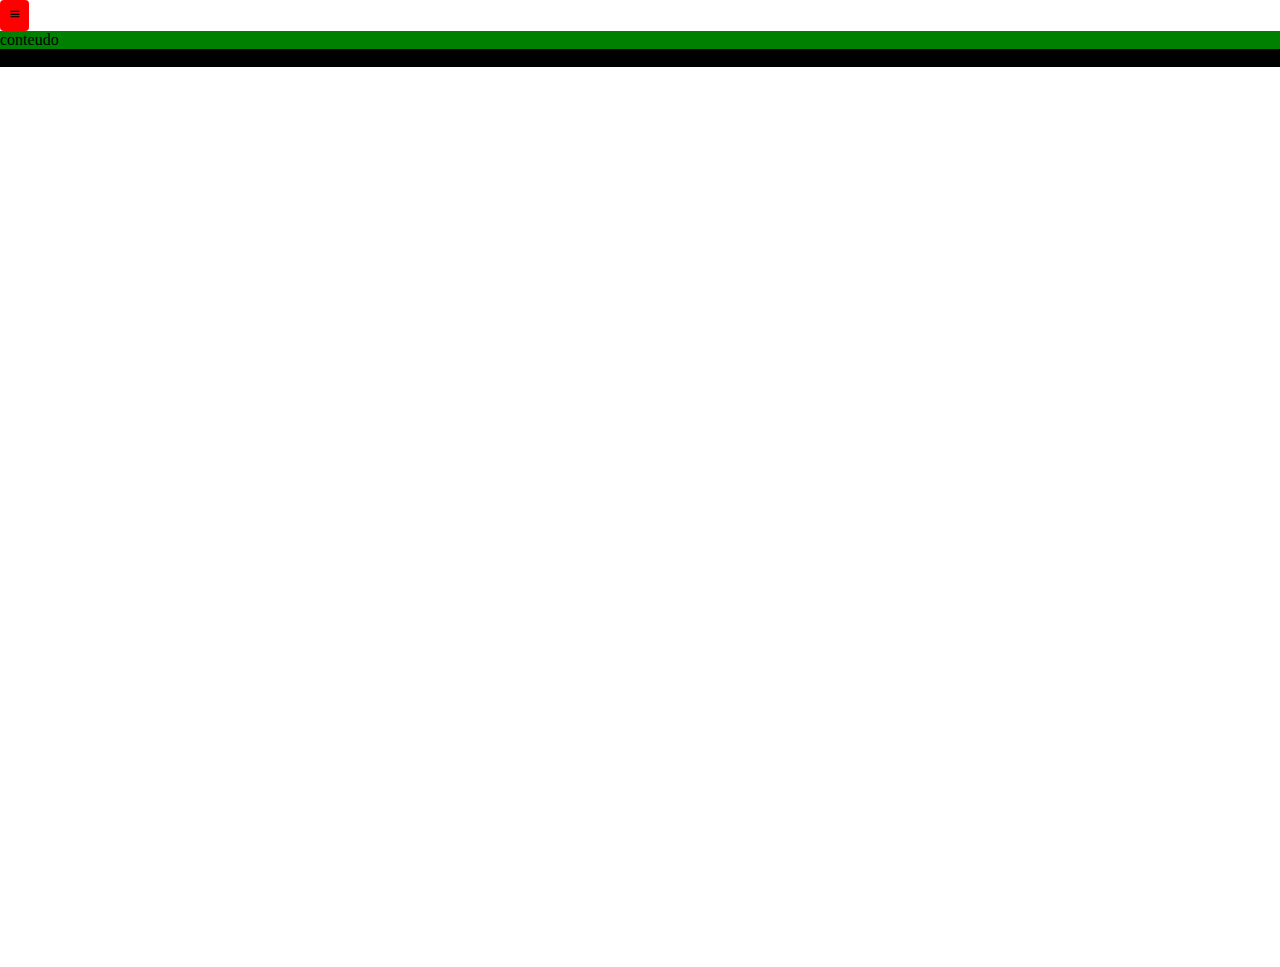
<file: SM_HTML_avancado_3/index.html>
<!DOCTYPE html>
<html lang="en">
  <head>
    <meta charset="UTF-8" />
    <meta name="viewport" content="width=device-width, initial-scale=1.0" />
    <link rel="stylesheet" href="./style.css" />
    <title>Aula 03</title>
    <link
      href="https://unpkg.com/boxicons@2.1.4/css/boxicons.min.css"
      rel="stylesheet"
    />
  </head>
  <body>
    <div class="grid">
      <div class="header">
        <button class="btn">
          <i class="bx bx-menu"></i>
        </button>
      </div>
      <div class="footer">footer</div>
      <div class="barra-lateral">barra lateral</div>
      <div class="conteudo">conteudo</div>
    </div>

    <script src="./script.js"></script>
  </body>
</html>
</file>
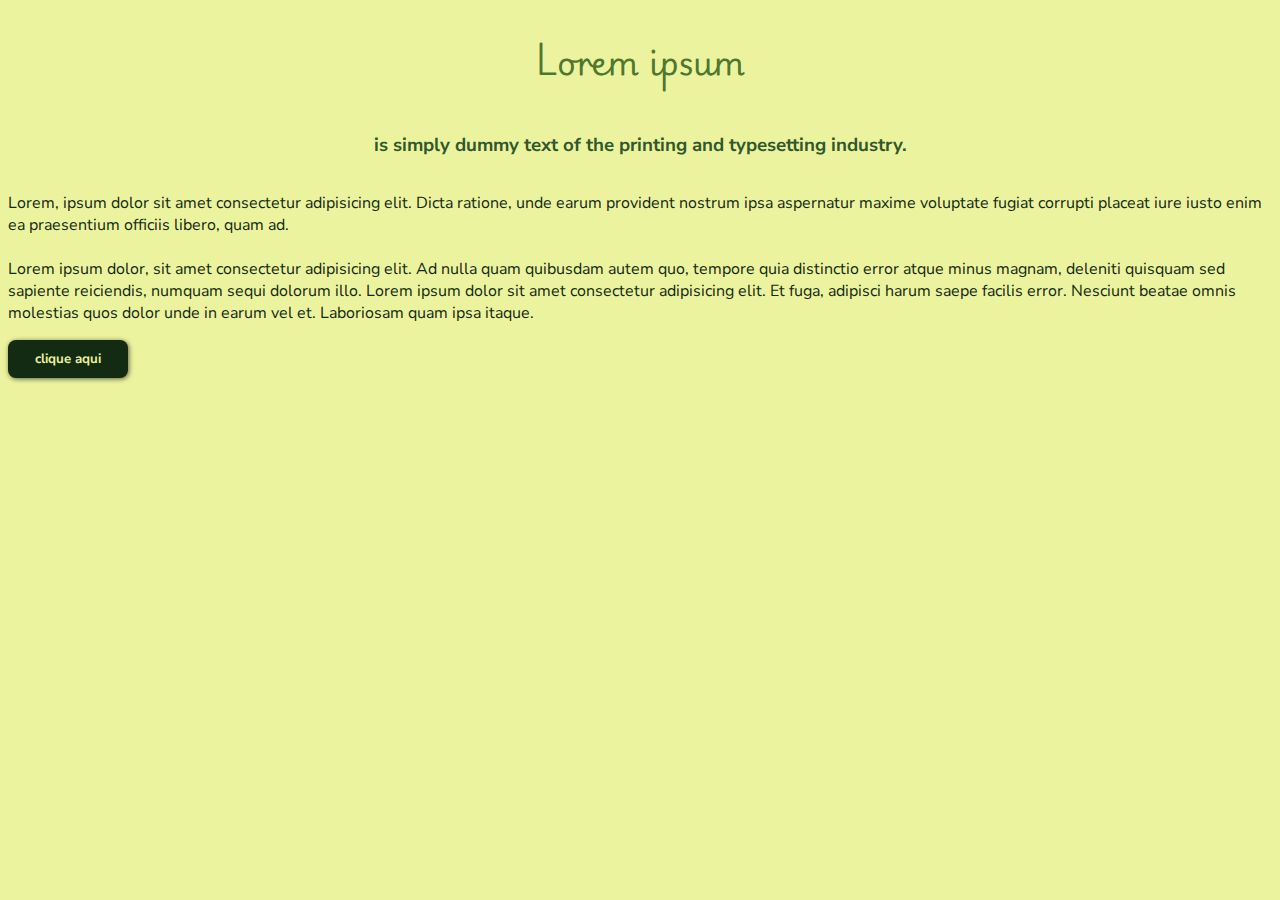
<file: SM_HTML_avançado_1/index.html>
<!DOCTYPE html>
<html lang="pt-Br">
<head>
    <meta charset="UTF-8">
    <meta name="viewport" content="width=device-width, initial-scale=1.0">
    <link rel="stylesheet" href="style.css">
    <title>SM html / css Avançado - Aula 1</title>
</head>
<body>
    <div>
        <h1>Lorem ipsum</h1>
        <h3>is simply dummy text of the printing and typesetting industry.</h3>

        <p>Lorem, ipsum dolor sit amet consectetur adipisicing elit. Dicta ratione, unde earum provident nostrum ipsa aspernatur maxime voluptate fugiat corrupti placeat iure iusto enim ea praesentium officiis libero, quam ad.
            <br><br>
        Lorem ipsum dolor, sit amet consectetur adipisicing elit. Ad nulla quam quibusdam autem quo, tempore quia distinctio error atque minus magnam, deleniti quisquam sed sapiente reiciendis, numquam sequi dolorum illo.
        Lorem ipsum dolor sit amet consectetur adipisicing elit. Et fuga, adipisci harum saepe facilis error. Nesciunt beatae omnis molestias quos dolor unde in earum vel et. Laboriosam quam ipsa itaque.</p>
    </div>


    <button>clique aqui</button>
</body>
</html>
</file>
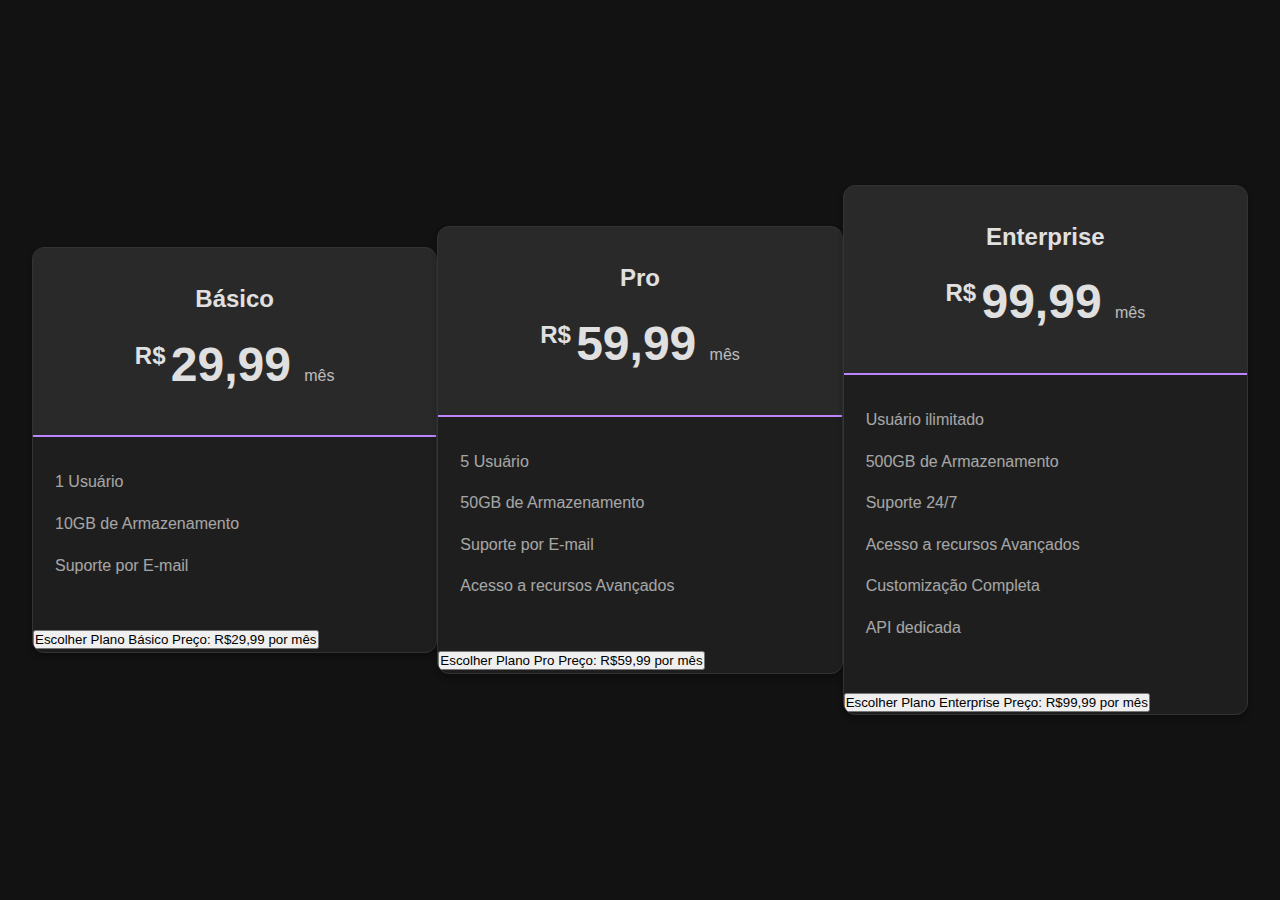
<file: SM_HTML_avançado_2/index.html>
<!DOCTYPE html>
<html lang="pt-br">
<head>
    <meta charset="UTF-8">
    <meta http-equiv="X-UA-Compatible" content="IE=edge">
    <meta name="viewport" content="width=device-width, initial-scale=1.0">
    <link rel="stylesheet" href="style.css">
    <title>Cards</title>
</head>
<body>
    <div class="pricing-container">
        <div class="pricing-card">
            <header class="pricing-header">
                <h2 class="pricing-title">
                    Básico
                </h2>
                <div class="pricing-price">
                    29,99
                    <span class="pricing-period">
                        mês
                    </span>
                </div>
            </header>
            <ul class="pricing-features">
                <li>1 Usuário</li>
                <li>10GB de Armazenamento</li>
                <li>Suporte por E-mail</li>
            </ul>
            <div class="pricing-cta">
                <button class="pricing-button">
                    Escolher Plano Básico
                    <span class="visually-hidden">Preço: R$29,99 por mês</span>
                </button>
            </div>
        </div>
    </div>

    <div class="pricing-container">
        <div class="pricing-card">
            <header class="pricing-header">
                <h2 class="pricing-title">
                    Pro
                </h2>
                <div class="pricing-price">
                    59,99
                    <span class="pricing-period">
                        mês
                    </span>
                </div>
            </header>
            <ul class="pricing-features">
                <li>5 Usuário</li>
                <li>50GB de Armazenamento</li>
                <li>Suporte por E-mail</li>
                <li>Acesso a recursos Avançados</li>
            </ul>
            <div class="pricing-cta">
                <button class="pricing-button">
                    Escolher Plano Pro
                    <span class="visually-hidden">Preço: R$59,99 por mês</span>
                </button>
            </div>
        </div>
    </div>

    <div class="pricing-container">
        <div class="pricing-card">
            <header class="pricing-header">
                <h2 class="pricing-title">
                    Enterprise
                </h2>
                <div class="pricing-price">
                    99,99
                    <span class="pricing-period">
                        mês
                    </span>
                </div>
            </header>
            <ul class="pricing-features">
                <li>Usuário ilimitado</li>
                <li>500GB de Armazenamento</li>
                <li>Suporte 24/7</li>
                <li>Acesso a recursos Avançados</li>
                <li>Customização Completa</li>
                <li>API dedicada</li>
            </ul>
            <div class="pricing-cta">
                <button class="pricing-button">
                    Escolher Plano Enterprise
                    <span class="visually-hidden">Preço: R$99,99 por mês</span>
                </button>
            </div>
        </div>
    </div>
</body>
</html>
</file>
<file: SM_HTML_avancado_3/style.css>
* {
    padding: 0;
    margin: 0;
    box-sizing: border-box;
  }
  
  .grid {
    display: grid;
    grid-template:
      "header header"
      "conteudo conteudo"
      "conteudo conteudo"
      "footer footer" / 1fr 1fr;
  }
  
  .grid.active {
    grid-template:
      "barralateral header header"
      "barralateral conteudo conteudo"
      "barralateral conteudo conteudo"
      "barralateral footer footer" / 200px 1fr 1fr;
  }
  
  .item {
    background-color: brown;
  }
  
  .barra-lateral {
    visibility: hidden;
    background-color: blue;
    height: 100vh;
  }
  
  .grid.active .barra-lateral {
    visibility: visible;
    background-color: blue;
    grid-area: barralateral;
  }
  
  .header {
    grid-area: header;
  }
  
  .conteudo {
    background-color: green;
    grid-area: conteudo;
  }
  
  .footer {
    grid-area: footer;
    background-color: black;
  }
  
  .btn {
    padding: 8px;
    border: none;
    background-color: red;
    border-radius: 4px;
    cursor: pointer;
    transition: 0.3s;
  }
  
  .btn:hover {
    background-color: violet;
    transform: scale(1.1);
  }
  .btn:active {
    transform: scale(0.9);
    background-color: green;
  }
  
  @media (max-width: 400px) {
    .header {
      background-color: blueviolet;
      grid-area: footer;
    }
  
    .footer {
      grid-area: header;
      background-color: black;
    }
  }
</file>
<file: SM_HTML_avançado_1/style.css>
@import url('https://fonts.googleapis.com/css2?family=Nunito+Sans:ital,opsz,wght@0,6..12,200..1000;1,6..12,200..1000&family=Playwrite+NG+Modern:wght@100..400&display=swap');

body{
    background-color: #ecf39e;
    color: #132a13;
    font-family: "Nunito Sans", sans-serif;
    font-weight: 400;
    font-style: normal;
}

h1{
    font-family: "Playwrite NG Modern", cursive;
    color: #4f772d;
}

h3{
    color: #31572c;
}

button{
    font-family: "Nunito Sans", sans-serif;
    background-color: #132a13;
    color: #ecf39e;
    font-weight: bold;
    padding: 10px 16px;
    border-radius: 8px;
    border: none;
    cursor: pointer;
    box-shadow: 1px 1px 5px rgba(0, 0, 0, 0.6);
    transition: background-color 0.3s, color 0.3s;
    width: 120px;

}

button:hover{
    background-color: #4f772d;
    color: #132a13;
    font-weight: bold;
}

div{
    display: flex;
    flex-direction: column;
    justify-content: center;
    align-items: center;
}
</file>
<file: SM_HTML_avançado_2/style.css>
:root{
    --color-background: #121212;
    --color-surface: #1e1e1e;
    --color-primary: #bb86fc;
    --color-secondary: #03dac6;
    --color-tertiary: #ff9e00;
    --color-text: #e0e0e0;
    --color-text-secondary: #a0a0a0;
    --color-border: #333333;
    --font-primary: 'Segoe UI', Tahoma, Geneva, Verdana, sans-serif;
    --transition-speed: 0.3s;
    --border-radius: 12px;
    --box-shadow: 0 4px 6px rgba(0, 0, 0, 0.2), 0 1px 3px rgba(0, 0, 0, 0.1);
}

*{
    box-sizing: border-box;
    margin: 0;
    padding: 0;
}

body{
    font-family: var(--font-primary);
    background-color: var(--color-background);
    color: var(--color-text);
    line-height: 1.6;
    display: flex;
    justify-content: center;
    align-items: center;
    min-height: 100vh;
    padding: 2rem;
    overflow-x: hidden;
}

.pricing-container{
    display: grid;
    grid-template-columns: repeat(auto-fit, minmax(300px, 1fr));
    gap: 2rem;
    max-width: 1200px;
    width: 100%;
}

.pricing-card{
    background-color: var(--color-surface);
    border-radius: var(--border-radius);
    box-shadow: var(--box-shadow);
    overflow: hidden;
    transition: all var(--transition-speed) cubic-bezier(0.25, 0.8, 0.25, 1);
    display: flex;
    flex-direction: column;
    border: 1px solid var(--color-border);
    
    position: relative;
    transform-style: preserve-3d;
    perspective: 1000px;
    animation: float 6s ease-in-out infinite;
}

.pricing-card:nth-child(2){
    animation-delay: -2s;
}

.pricing-card:nth-child(3){
    animation-delay: -4s;
}

.pricing-card:hover{
    transform: translateY(-10px) rotateX(5deg);
    box-shadow: 0 15px 30px rgba(0, 0, 0, 0.3), 0 10px 10px rgba(0, 0, 0, 0.2);
}

.pricing-header{
    background-color: rgba(255, 255, 255, 0.05);
    color: var(--color-text);
    padding: 2rem;
    text-align: center;
    position: relative;
    overflow: hidden;
    transition: all var(--transition-speed);
}

.pricing-card:hover .pricing-header{
    background-color: rgba(255, 255, 255, 0.1);
}

.pricing-card:nth-child(1) .pricing-header{
    border-bottom: 2px solid var(--color-primary);
}

.pricing-card:nth-child(2) .pricing-header{
    border-bottom: 2px solid var(--color-secondary);
}

.pricing-card:nth-child(3) .pricing-header{
    border-bottom: 2px solid var(--color-tertiary);
}

.pricing-title{
    font-size: 1.5rem;
    margin-bottom: 0.5rem;
    position: relative;
    z-index: 1;
    transition: var(--transition-speed);
}

.pricing-card:hover .pricing-title{
    transform: scale(1.2)
}

.pricing-price{
    font-size: 3rem;
    font-weight: bold;
    position: relative;
    z-index: 1;
    transition: var(--transition-speed);
}

.pricing-card:hover .pricing-price{
    transform: translateY(-5px);
    text-shadow: 0 5px 10px rgba(0, 0, 0, 0.3);
}

.pricing-price::before{
    content: "R$";
    font-size: 1.5rem;
    vertical-align: super;
    margin-right: -0.5rem;
}

.pricing-period{
    font-size: 1rem;
    font-weight: normal;
    opacity: 0.8;
}

.pricing-features{
    list-style: none;
    padding: 2rem;
    flex-grow: 1;
}

.pricing-features li{
    margin-bottom: 1rem;
    display: flex;
    align-items: center;
    color: var(--color-text);
    transition: all var(--transition-speed);
    opacity: 0.7;
    transform: translateX(-10px);
}

.pricing-card:hover .pricing-features li{
    opacity: 1;
    transform: translateX(0);
}
</file>
